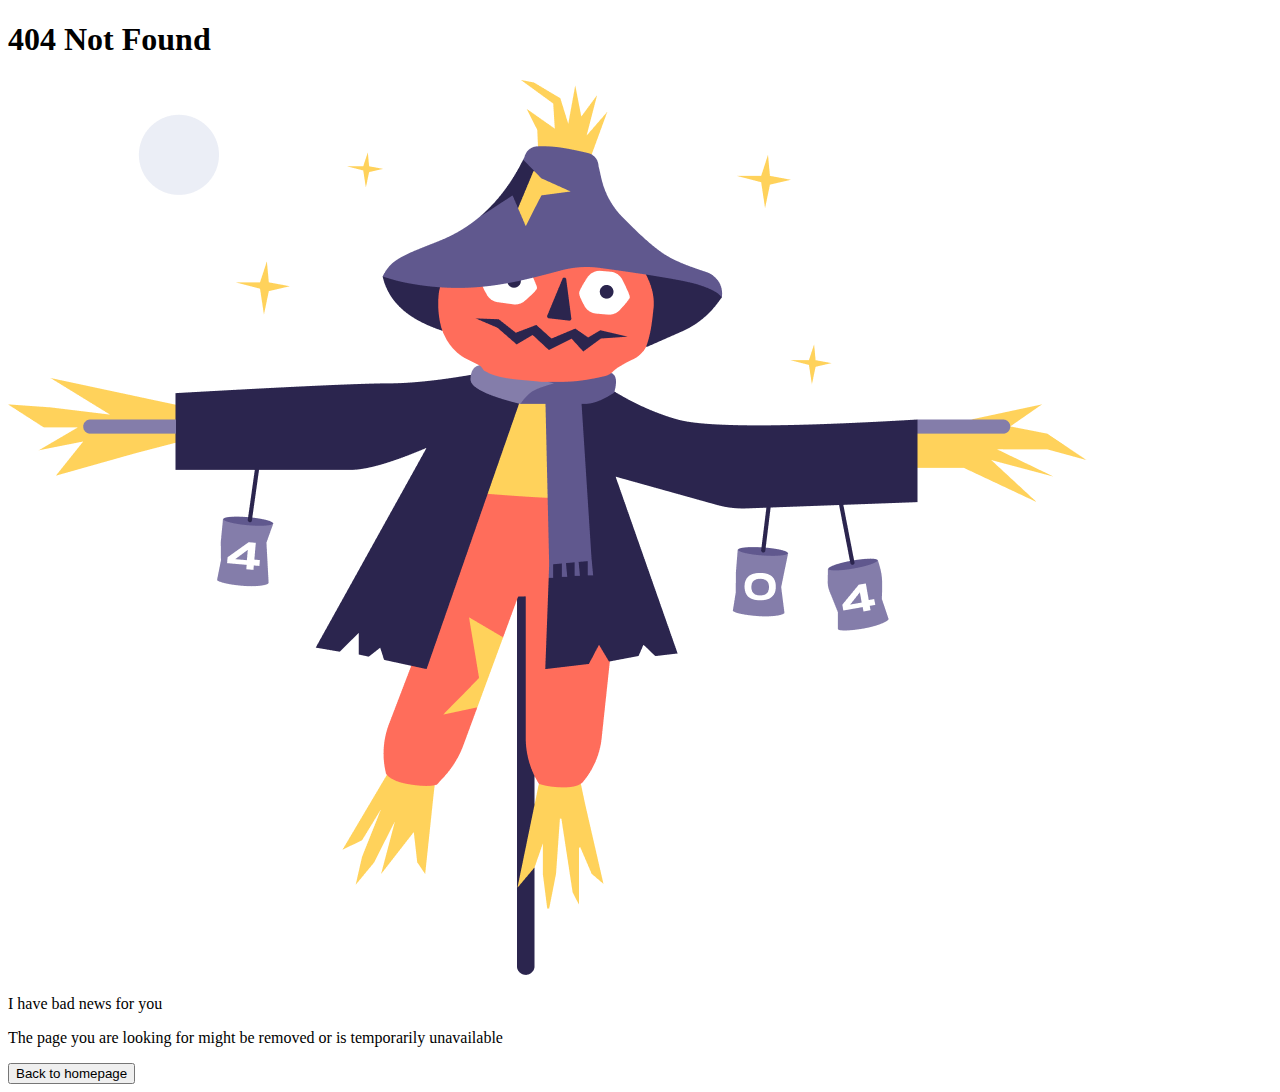
<file: index.html>
<!DOCTYPE html>
<html lang="en">
<head>
  <meta charset="UTF-8">
  <meta http-equiv="X-UA-Compatible" content="IE=edge">
  <meta name="viewport" content="width=device-width, initial-scale=1.0">
  <meta name="author" content="Missy Downer">
  <meta name="theme-color" content="#8200D2">
  <title>404 Not Found Page</title>
</head>
<body>
  <header>
    <h1>404 Not Found</h1>
  </header>

  <main>
    <img src="scarecrow.png" alt="scarecrow">
    <p class="bad-news">I have bad news for you</p>

    <p>The page you are looking for might be removed or is temporarily unavailable</p>
  <button>Back to homepage</button>
  </main>
</body>
</html>
</file>
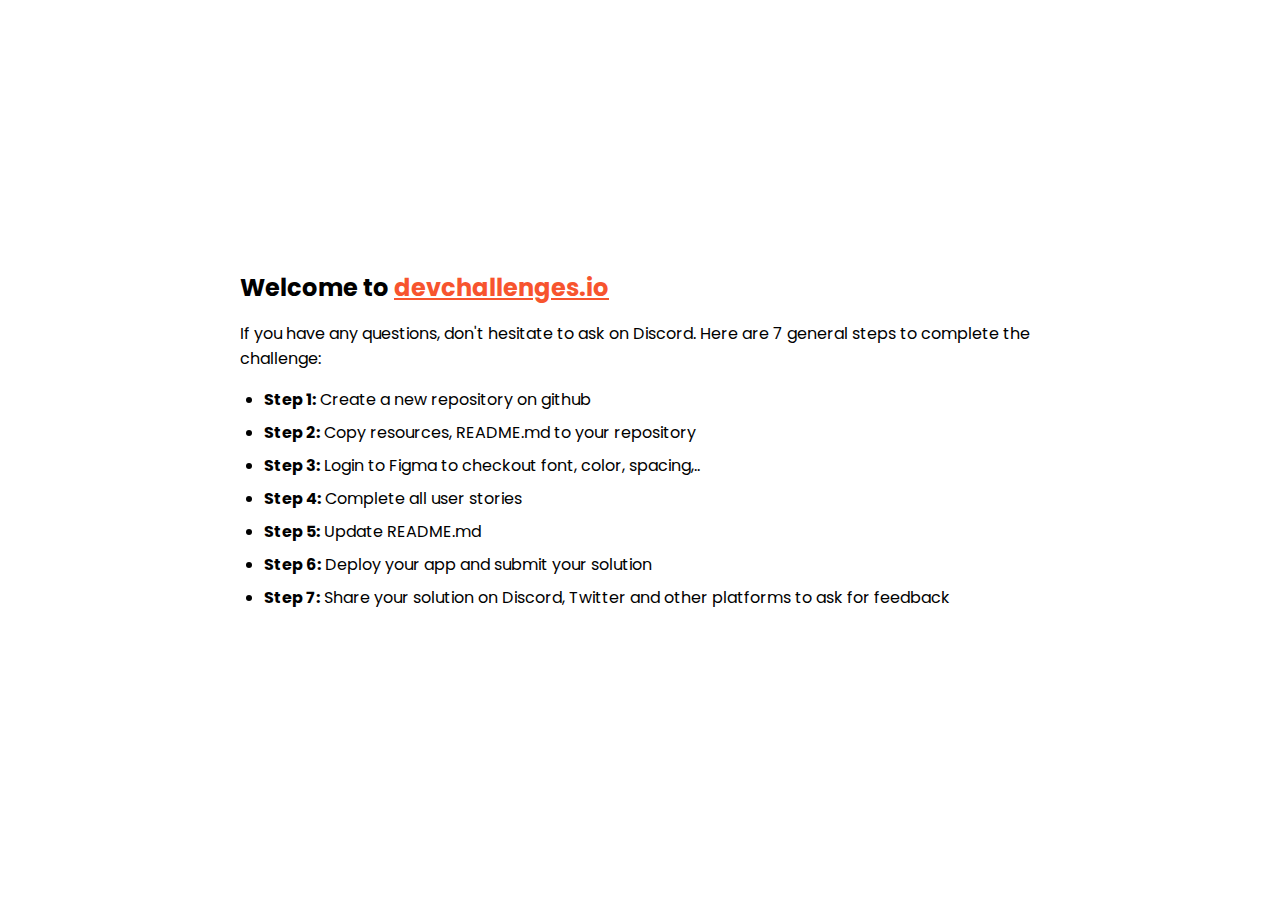
<file: instructions.html>
<!DOCTYPE html>
<html lang="en">
  <head>
    <meta charset="utf-8" />
    <meta
      name="viewport"
      content="width=device-width, initial-scale=1,
  maximum-scale=5"
    />

    <link rel="icon" href="devchallenges.png" />

    <link
      rel="shortcut icon"
      type="image/x-icon"
      href="https://devchallenges.io/"
    />

    <link
      href="https://fonts.googleapis.com/css2?family=Poppins:wght@400;500&display=swap"
      rel="stylesheet"
    />

    <title>Devchallenges</title>

    <style>
      body {
        font-family: "Poppins", sans-serif;
      }

      ul {
        padding-left: 24px;
      }

      li {
        margin-bottom: 8px;
      }

      .welcome {
        max-width: 800px;
        margin: 0 auto;
      }

      .welcome-text {
        margin-top: 30vh;
        font-weight: 500;
      }

      .welcome-text p {
        font-size: 1rem;
        font-weight: 400;
      }

      .welcome-text h1 {
        font-size: 1.5rem;
      }

      .welcome-text a {
        color: #f7542e;
      }
      footer p {
        color: #8200D2;
      }
    </style>
  </head>
  <body>
    <div class="welcome">
      <div class="welcome-text">
        <h1>
          Welcome to
          <a href="https://devchallenges.io/" target="_blank"
            >devchallenges.io</a
          >
        </h1>

        <p>
          If you have any questions, don't hesitate to ask on Discord. Here are
          7 general steps to complete the challenge:
        </p>
      </div>

      <ul>
        <li><b>Step 1:</b> Create a new repository on github</li>
        <li><b>Step 2:</b> Copy resources, README.md to your repository</li>
        <li>
          <b>Step 3:</b> Login to Figma to checkout font, color, spacing,..
        </li>
        <li><b>Step 4:</b> Complete all user stories</li>
        <li><b>Step 5:</b> Update README.md</li>
        <li><b>Step 6:</b> Deploy your app and submit your solution</li>
        <li>
          <b>Step 7:</b> Share your solution on Discord, Twitter and other
          platforms to ask for feedback
        </li>
      </ul>
    </div>
  </body>
</html>
</file>
